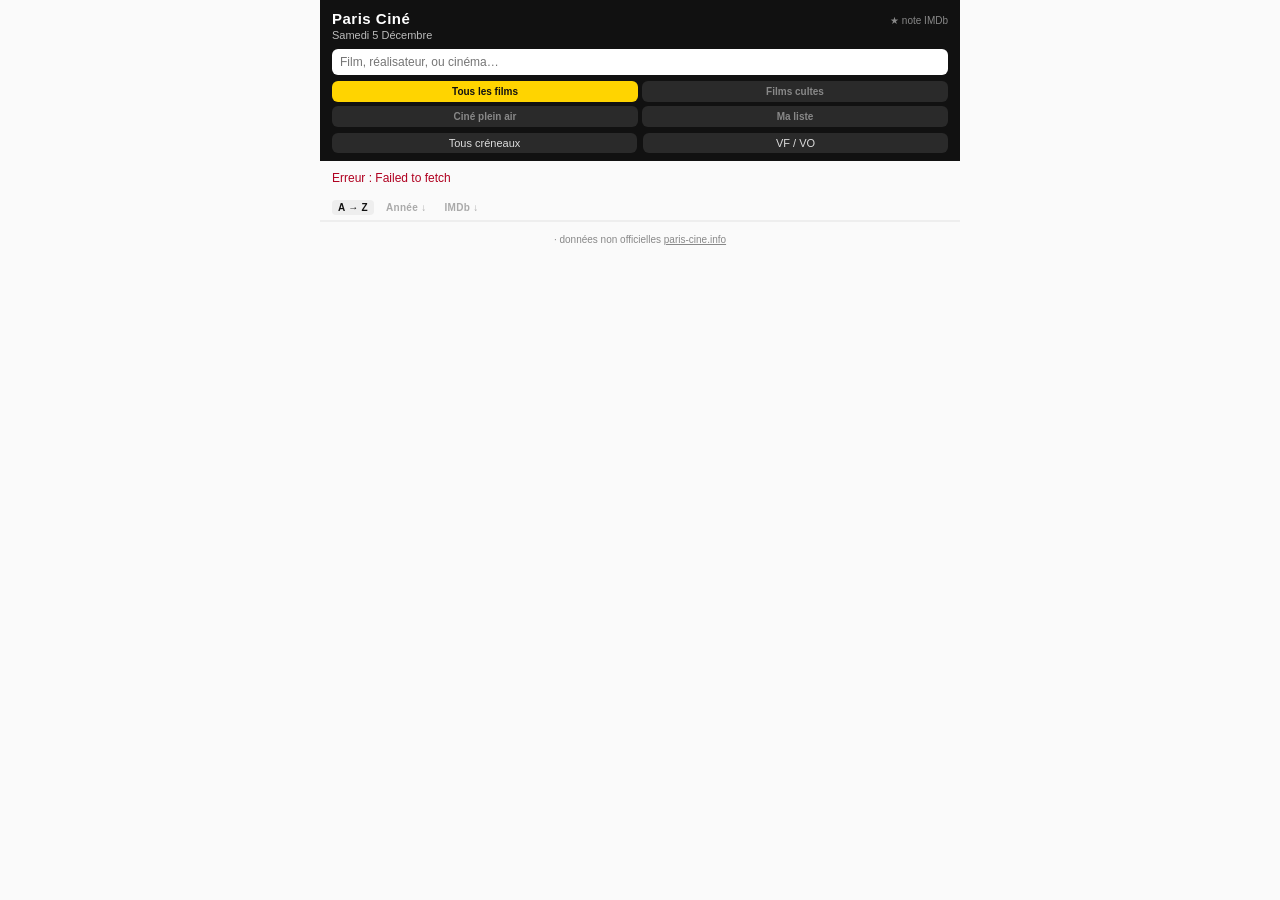
<file: website/index.html>
<!doctype html>
<html lang="fr">
<head>
<meta charset="utf-8">
<meta name="viewport" content="width=device-width, initial-scale=1">
<title>Paris Ciné Aujourd'hui</title>
<link rel="icon" href="../icon48.png">
<link rel="stylesheet" href="style.css">
</head>
<body>
  <header>
    <div id="header-top">
      <h1>Paris Ciné</h1>
      <span id="imdb-legend">★ note IMDb</span>
    </div>
    <div id="date-label"></div>
    <input id="search" type="search" placeholder="Film, réalisateur, ou cinéma…" autocomplete="off">
    <div id="filters">
      <div id="tabs">
        <button class="tab active" data-tab="all">Tous les films</button>
        <button class="tab" data-tab="cultes">Films cultes</button>
        <button class="tab" data-tab="villette">Ciné plein air</button>
        <button class="tab" data-tab="watchlist">Ma liste</button>
      </div>
      <div id="showtime-filters">
        <select id="time-filter">
          <option value="all">Tous créneaux</option>
          <option value="morning">Matin (avant 12h)</option>
          <option value="afternoon">Après-midi (12h–18h)</option>
          <option value="evening">Soir (après 18h)</option>
        </select>
        <select id="version-filter">
          <option value="all">VF / VO</option>
          <option value="vo">VO</option>
          <option value="vf">VF</option>
        </select>
      </div>
    </div>
  </header>
  <div id="status"></div>
  <div id="sort-bar">
    <button class="sort-btn active" data-sort="alpha">A → Z</button>
    <button class="sort-btn" data-sort="year">Année ↓</button>
    <button class="sort-btn" data-sort="imdb">IMDb ↓</button>
  </div>
  <ul id="movie-list"></ul>
  <div id="villette-list"></div>
  <div id="watchlist-list"></div>
  <footer>
    <span id="count-label"></span>
    · <span id="footer-source">données non officielles <a href="https://www.paris-cine.info" target="_blank" rel="noopener">paris-cine.info</a></span>
  </footer>
  <script src="app.js"></script>
</body>
</html>
</file>
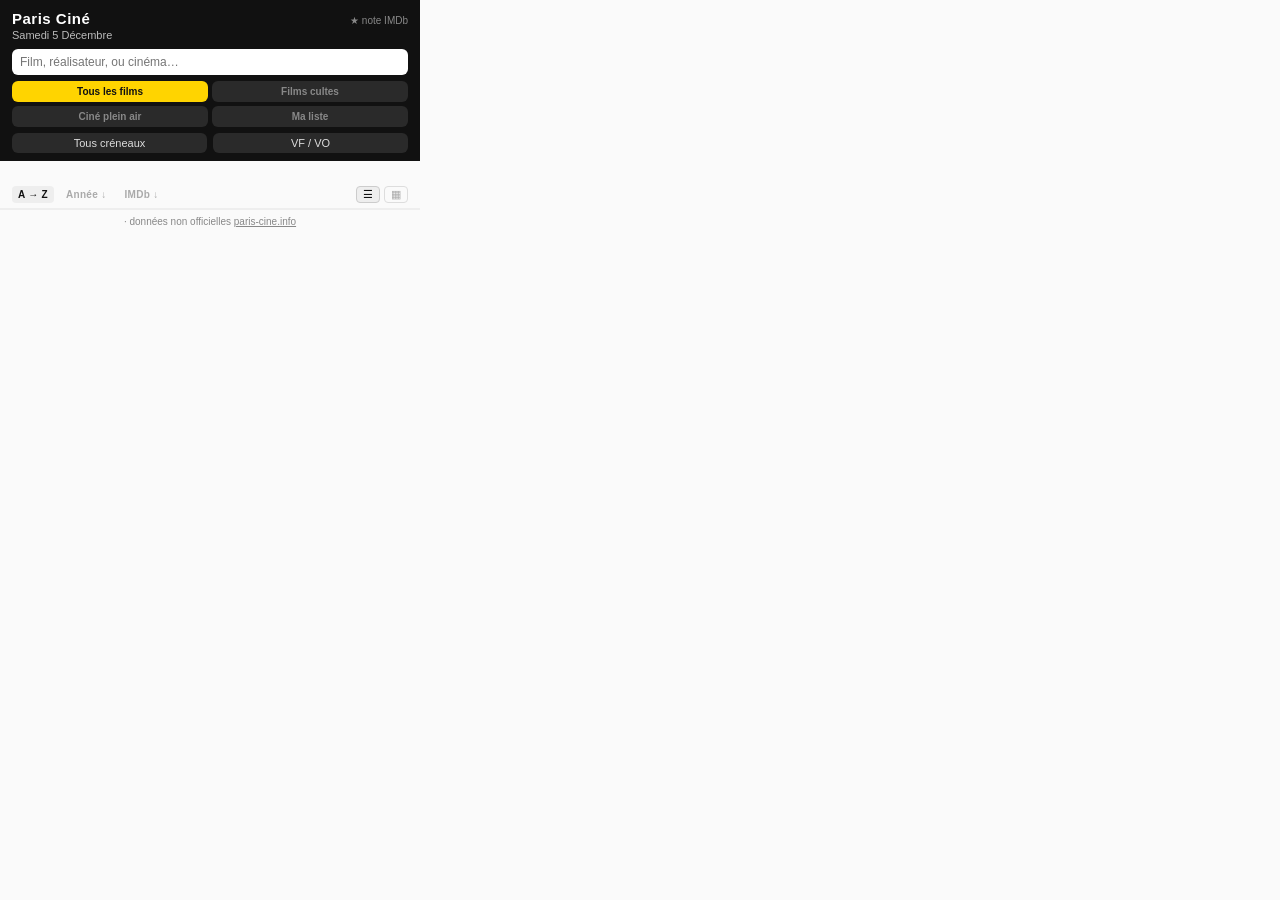
<file: popup.html>
<!doctype html>
<html lang="fr">
<head>
<meta charset="utf-8">
<title>Paris Ciné Aujourd'hui</title>
<link rel="stylesheet" href="popup.css">
</head>
<body>
  <header>
    <div id="header-top">
      <h1 id="brand-title" title="Retour en haut">Paris Ciné</h1>
      <span id="imdb-legend">★ note IMDb</span>
    </div>
    <div id="date-label"></div>
    <input id="search" type="search" placeholder="Film, réalisateur, ou cinéma…" autocomplete="off">
    <div id="filters">
      <div id="tabs">
        <button class="tab active" data-tab="all">Tous les films</button>
        <button class="tab" data-tab="cultes">Films cultes</button>
        <button class="tab" data-tab="villette">Ciné plein air</button>
        <button class="tab" data-tab="watchlist">Ma liste</button>
      </div>
      <div id="showtime-filters">
        <select id="time-filter">
          <option value="all">Tous créneaux</option>
          <option value="morning">Matin (avant 12h)</option>
          <option value="afternoon">Après-midi (12h–18h)</option>
          <option value="evening">Soir (après 18h)</option>
        </select>
        <select id="version-filter">
          <option value="all">VF / VO</option>
          <option value="vo">VO</option>
          <option value="vf">VF</option>
        </select>
      </div>
    </div>
  </header>
  <div id="status"></div>
  <div id="sort-bar">
    <button class="sort-btn active" data-sort="alpha">A → Z</button>
    <button class="sort-btn" data-sort="year">Année ↓</button>
    <button class="sort-btn" data-sort="imdb">IMDb ↓</button>
    <div id="view-toggle">
      <button class="view-btn active" data-view="list" title="Vue liste">☰</button>
      <button class="view-btn" data-view="grid" title="Vue grille">▦</button>
    </div>
  </div>
  <ul id="movie-list"></ul>
  <div id="villette-list"></div>
  <div id="watchlist-list"></div>
  <footer>
    <span id="count-label"></span>
    · <span id="footer-source">données non officielles <a href="https://www.paris-cine.info" target="_blank" rel="noopener">paris-cine.info</a></span>
  </footer>
  <button id="back-to-top" title="Retour en haut" aria-label="Retour en haut">↑</button>
  <script src="popup.js"></script>
</body>
</html>
</file>
<file: website/style.css>
* { box-sizing: border-box; }

body {
  margin: 0 auto;
  max-width: 640px;
  font-family: -apple-system, "Segoe UI", Roboto, Arial, sans-serif;
  font-size: 13px;
  color: #1a1a1a;
  background: #fafafa;
}

header {
  padding: 10px 12px 8px;
  background: #111;
  color: #fff;
  position: sticky;
  top: 0;
  z-index: 1;
}

#header-top {
  display: flex;
  align-items: baseline;
  justify-content: space-between;
}

header h1 {
  margin: 0;
  font-size: 15px;
  letter-spacing: 0.5px;
}

#imdb-legend {
  font-size: 10px;
  color: #888;
}

#date-label {
  font-size: 11px;
  color: #bbb;
  margin: 2px 0 8px;
  text-transform: capitalize;
}

#search {
  width: 100%;
  padding: 6px 8px;
  border: none;
  border-radius: 6px;
  font-size: 12px;
}

#filters {
  display: flex;
  flex-direction: column;
  gap: 6px;
  margin-top: 6px;
}

#tabs {
  display: flex;
  flex-wrap: wrap;
  gap: 4px;
}

.tab {
  flex: 1 0 calc(50% - 2px);
  padding: 5px 4px;
  border: none;
  border-radius: 6px;
  font-size: 10px;
  font-weight: 600;
  cursor: pointer;
  background: #2a2a2a;
  color: #888;
  transition: background 0.15s, color 0.15s;
  white-space: nowrap;
  overflow: hidden;
  text-overflow: ellipsis;
}

.tab.active {
  background: #ffd400;
  color: #111;
}

#showtime-filters {
  display: flex;
  gap: 6px;
}

#time-filter,
#version-filter {
  flex: 1;
  padding: 4px 6px;
  border: none;
  border-radius: 6px;
  font-size: 11px;
  background: #2a2a2a;
  color: #ddd;
  cursor: pointer;
  appearance: none;
  -webkit-appearance: none;
  text-align: center;
}

#status {
  padding: 10px 12px;
  font-size: 12px;
  color: #555;
}

#sort-bar {
  display: flex;
  gap: 6px;
  padding: 5px 12px;
  border-bottom: 1px solid #eee;
  background: #fafafa;
  position: sticky;
  top: var(--header-height, 130px);
  z-index: 1;
}

.sort-btn {
  background: none;
  border: none;
  cursor: pointer;
  font-size: 10px;
  color: #aaa;
  padding: 2px 6px;
  border-radius: 4px;
  font-weight: 600;
  letter-spacing: 0.3px;
  transition: color 0.15s, background 0.15s;
}

.sort-btn:hover {
  color: #555;
}

.sort-btn.active {
  color: #111;
  background: #eee;
}

#status.error {
  color: #b00020;
}

#movie-list {
  list-style: none;
  margin: 0;
  padding: 0;
}

.movie {
  display: flex;
  gap: 8px;
  padding: 8px 12px;
  border-bottom: 1px solid #eee;
  cursor: pointer;
}

.movie:hover {
  background: #f0f0f0;
}

.movie.hidden,
.movie.time-hidden {
  display: none;
}

.movie img.poster {
  width: 40px;
  height: 58px;
  object-fit: cover;
  border-radius: 3px;
  background: #ddd;
  flex-shrink: 0;
}

.movie-main {
  flex: 1;
  min-width: 0;
}

.movie-title {
  font-weight: 600;
  line-height: 1.3;
  display: flex;
  align-items: flex-start;
  gap: 4px;
}

.bookmark-btn {
  margin-left: auto;
  background: none;
  border: 1px solid #ccc;
  border-radius: 50%;
  cursor: pointer;
  font-size: 12px;
  line-height: 1;
  color: #888;
  padding: 2px 4px;
  flex-shrink: 0;
  transition: border-color 0.15s, color 0.15s, background 0.15s;
}

.bookmark-btn:hover {
  border-color: #e05;
  color: #e05;
  background: rgba(238, 0, 85, 0.08);
}

.bookmark-btn.bookmarked {
  color: #e05;
  border-color: #e05;
}

.movie-original-title {
  font-style: italic;
  color: #666;
  font-size: 11px;
}

.movie-meta {
  font-size: 11px;
  color: #555;
  margin-top: 2px;
}

.movie-rating {
  display: inline-block;
  margin-left: 6px;
  padding: 1px 5px;
  border-radius: 3px;
  background: #ffd400;
  color: #111;
  font-weight: 600;
  font-size: 10px;
}

.showtime-panel {
  display: none;
  margin-top: 6px;
}

.showtime-panel.open {
  display: block;
}

.day-tabs {
  display: flex;
  flex-wrap: wrap;
  gap: 4px;
  margin-bottom: 5px;
}

.day-tab {
  padding: 2px 8px;
  border: 1px solid #ddd;
  border-radius: 10px;
  background: none;
  font-size: 10px;
  font-weight: 600;
  cursor: pointer;
  color: #777;
  transition: border-color 0.12s, color 0.12s, background 0.12s;
}

.day-tab:hover:not(.active) {
  border-color: #aaa;
  color: #333;
}

.day-tab.active {
  background: #111;
  color: #fff;
  border-color: #111;
}

.showtimes {
  margin: 0;
  padding-left: 0;
  list-style: none;
  font-size: 11px;
}

.showtimes li {
  padding: 3px 0;
  border-top: 1px dashed #ddd;
}

.showtimes a {
  color: #0b5fff;
  text-decoration: none;
}

.showtimes .theatre {
  font-weight: 600;
}

.showtimes .lang-badge {
  font-size: 9px;
  background: #eee;
  border-radius: 3px;
  padding: 0 4px;
  margin-left: 4px;
}

.showtimes .loading,
.showtimes .empty {
  color: #888;
  font-style: italic;
}

#villette-list,
#watchlist-list {
  display: none;
}

.watchlist-entry {
  padding: 10px 12px;
  border-bottom: 1px solid #eee;
}

.watchlist-title {
  font-weight: 600;
  font-size: 13px;
  display: flex;
  align-items: center;
  gap: 6px;
}

.watchlist-remove {
  margin-left: auto;
  background: none;
  border: 1px solid #ccc;
  border-radius: 50%;
  cursor: pointer;
  font-size: 13px;
  color: #888;
  padding: 1px 5px;
  line-height: 1;
  flex-shrink: 0;
  transition: border-color 0.15s, color 0.15s, background 0.15s;
}

.watchlist-remove:hover {
  border-color: #e00;
  color: #e00;
  background: rgba(220, 0, 0, 0.07);
}

.watchlist-original {
  font-style: italic;
  font-size: 11px;
  color: #666;
  margin-top: 1px;
}

.watchlist-meta {
  font-size: 11px;
  color: #555;
  margin-top: 2px;
}

.watchlist-saved {
  font-size: 10px;
  color: #aaa;
  margin-top: 3px;
}

.watchlist-empty {
  padding: 32px 12px;
  text-align: center;
  color: #aaa;
  font-size: 12px;
  font-style: italic;
}

.villette-date {
  padding: 6px 12px 4px;
  font-size: 10px;
  font-weight: 700;
  text-transform: uppercase;
  letter-spacing: 0.5px;
  color: #888;
  background: #f5f5f5;
  border-bottom: 1px solid #eee;
  position: sticky;
  top: var(--header-height, 130px);
}

.villette-date.today {
  color: #0b5fff;
  background: #edf2ff;
}

.villette-date.past {
  color: #bbb;
}

.villette-entry {
  display: flex;
  gap: 8px;
  padding: 8px 12px;
  border-bottom: 1px solid #eee;
}

.villette-entry.past {
  opacity: 0.45;
}

.villette-poster {
  width: 40px;
  height: 58px;
  object-fit: cover;
  border-radius: 3px;
  background: #ddd;
  flex-shrink: 0;
}

.villette-info {
  flex: 1;
  min-width: 0;
  display: flex;
  flex-direction: column;
  gap: 2px;
}

.villette-title {
  font-weight: 600;
  font-size: 13px;
  display: flex;
  align-items: center;
  gap: 6px;
  flex-wrap: wrap;
}

.villette-badge {
  font-size: 9px;
  font-weight: 700;
  background: #ffd400;
  color: #111;
  border-radius: 3px;
  padding: 1px 5px;
  flex-shrink: 0;
}

.villette-title a {
  color: #0b5fff;
  text-decoration: none;
}

.villette-title a:hover {
  text-decoration: underline;
}

.villette-meta {
  font-size: 11px;
  color: #666;
}

footer {
  padding: 12px 12px;
  font-size: 10px;
  color: #888;
  border-top: 1px solid #eee;
  text-align: center;
}

footer a {
  color: #888;
}
</file>
<file: popup.css>
* { box-sizing: border-box; }

body {
  margin: 0;
  width: 420px;
  max-height: 620px;
  overflow: hidden;
  font-family: -apple-system, "Segoe UI", Roboto, Arial, sans-serif;
  font-size: 13px;
  color: #1a1a1a;
  background: #fafafa;
  display: flex;
  flex-direction: column;
  position: relative;
}

header {
  padding: 10px 12px 8px;
  background: #111;
  color: #fff;
  position: sticky;
  top: 0;
  z-index: 1;
}

#header-top {
  display: flex;
  align-items: baseline;
  justify-content: space-between;
}

header h1 {
  margin: 0;
  font-size: 15px;
  letter-spacing: 0.5px;
  cursor: pointer;
}

#imdb-legend {
  font-size: 10px;
  color: #888;
}

#date-label {
  font-size: 11px;
  color: #bbb;
  margin: 2px 0 8px;
  text-transform: capitalize;
}

#search {
  width: 100%;
  padding: 6px 8px;
  border: none;
  border-radius: 6px;
  font-size: 12px;
}

#filters {
  display: flex;
  flex-direction: column;
  gap: 6px;
  margin-top: 6px;
}

#tabs {
  display: flex;
  flex-wrap: wrap;
  gap: 4px;
}

.tab {
  flex: 1 0 calc(50% - 2px);
  padding: 5px 4px;
  border: none;
  border-radius: 6px;
  font-size: 10px;
  font-weight: 600;
  cursor: pointer;
  background: #2a2a2a;
  color: #888;
  transition: background 0.15s, color 0.15s;
  white-space: nowrap;
  overflow: hidden;
  text-overflow: ellipsis;
}

.tab.active {
  background: #ffd400;
  color: #111;
}

#showtime-filters {
  display: flex;
  gap: 6px;
}

#time-filter,
#version-filter {
  flex: 1;
  padding: 4px 6px;
  border: none;
  border-radius: 6px;
  font-size: 11px;
  background: #2a2a2a;
  color: #ddd;
  cursor: pointer;
  appearance: none;
  -webkit-appearance: none;
  text-align: center;
}

#status {
  padding: 10px 12px;
  font-size: 12px;
  color: #555;
}

#sort-bar {
  display: flex;
  gap: 6px;
  padding: 5px 12px;
  border-bottom: 1px solid #eee;
  background: #fafafa;
}

.sort-btn {
  background: none;
  border: none;
  cursor: pointer;
  font-size: 10px;
  color: #aaa;
  padding: 2px 6px;
  border-radius: 4px;
  font-weight: 600;
  letter-spacing: 0.3px;
  transition: color 0.15s, background 0.15s;
}

.sort-btn:hover {
  color: #555;
}

.sort-btn.active {
  color: #111;
  background: #eee;
}

#status.error {
  color: #b00020;
}

#movie-list {
  list-style: none;
  margin: 0;
  padding: 0;
  overflow-y: auto;
  flex: 1;
  min-height: 0;
}

.movie {
  display: flex;
  gap: 8px;
  padding: 8px 12px;
  border-bottom: 1px solid #eee;
}

.movie:hover {
  background: #f0f0f0;
}

.movie.hidden,
.movie.time-hidden {
  display: none;
}

.movie img.poster {
  width: 40px;
  height: 58px;
  object-fit: cover;
  border-radius: 3px;
  background: #ddd;
  flex-shrink: 0;
}

.poster-loading {
  background: linear-gradient(90deg, #e2e2e2 25%, #f0f0f0 37%, #e2e2e2 63%);
  background-size: 400% 100%;
  animation: poster-shimmer 1.4s ease infinite;
}

@keyframes poster-shimmer {
  0%   { background-position: 100% 50%; }
  100% { background-position: 0 50%; }
}

.movie-main {
  flex: 1;
  min-width: 0;
}

.movie-title {
  font-weight: 600;
  line-height: 1.3;
  display: flex;
  align-items: flex-start;
  gap: 4px;
}

.bookmark-btn {
  margin-left: auto;
  background: none;
  border: 1px solid #ccc;
  border-radius: 50%;
  cursor: pointer;
  font-size: 12px;
  line-height: 1;
  color: #888;
  padding: 2px 4px;
  flex-shrink: 0;
  transition: border-color 0.15s, color 0.15s, background 0.15s;
}

.bookmark-btn:hover {
  border-color: #e05;
  color: #e05;
  background: rgba(238, 0, 85, 0.08);
}

.bookmark-btn.bookmarked {
  color: #e05;
  border-color: #e05;
}

.movie-original-title {
  font-style: italic;
  color: #666;
  font-size: 11px;
}

.movie-meta {
  font-size: 11px;
  color: #555;
  margin-top: 2px;
}

.movie-rating {
  display: inline-block;
  margin-left: 6px;
  padding: 1px 5px;
  border-radius: 3px;
  background: #ffd400;
  color: #111;
  font-weight: 600;
  font-size: 10px;
}

.showtime-panel {
  display: none;
  margin-top: 6px;
}

.showtime-panel.open {
  display: block;
}

.day-tabs {
  display: flex;
  flex-wrap: wrap;
  gap: 4px;
  margin-bottom: 5px;
}

.day-tab {
  padding: 2px 8px;
  border: 1px solid #ddd;
  border-radius: 10px;
  background: none;
  font-size: 10px;
  font-weight: 600;
  cursor: pointer;
  color: #777;
  transition: border-color 0.12s, color 0.12s, background 0.12s;
}

.day-tab:hover:not(.active) {
  border-color: #aaa;
  color: #333;
}

.day-tab.active {
  background: #111;
  color: #fff;
  border-color: #111;
}

.showtimes {
  margin: 0;
  padding-left: 0;
  list-style: none;
  font-size: 11px;
}

.showtimes li {
  padding: 3px 0;
  border-top: 1px dashed #ddd;
}

.showtimes a {
  color: #0b5fff;
  text-decoration: none;
}

.showtimes .theatre {
  font-weight: 600;
}

.showtimes .lang-badge {
  font-size: 9px;
  background: #eee;
  border-radius: 3px;
  padding: 0 4px;
  margin-left: 4px;
}

.showtimes .loading,
.showtimes .empty {
  color: #888;
  font-style: italic;
}

#villette-list,
#watchlist-list {
  display: none;
  overflow-y: auto;
  flex: 1;
  min-height: 0;
}

.watchlist-entry {
  display: flex;
  gap: 8px;
  padding: 10px 12px;
  border-bottom: 1px solid #eee;
}

.watchlist-entry img.poster {
  width: 40px;
  height: 58px;
  object-fit: cover;
  border-radius: 3px;
  background: #ddd;
  flex-shrink: 0;
}

.watchlist-main {
  flex: 1;
  min-width: 0;
}

.watchlist-title {
  font-weight: 600;
  font-size: 13px;
  display: flex;
  align-items: center;
  gap: 6px;
}

.watchlist-remove {
  margin-left: auto;
  background: none;
  border: 1px solid #ccc;
  border-radius: 50%;
  cursor: pointer;
  font-size: 13px;
  color: #888;
  padding: 1px 5px;
  line-height: 1;
  flex-shrink: 0;
  transition: border-color 0.15s, color 0.15s, background 0.15s;
}

.watchlist-remove:hover {
  border-color: #e00;
  color: #e00;
  background: rgba(220, 0, 0, 0.07);
}

.watchlist-original {
  font-style: italic;
  font-size: 11px;
  color: #666;
  margin-top: 1px;
}

.watchlist-meta {
  font-size: 11px;
  color: #555;
  margin-top: 2px;
}

.watchlist-saved {
  font-size: 10px;
  color: #aaa;
  margin-top: 3px;
}

.watchlist-empty {
  padding: 32px 12px;
  text-align: center;
  color: #aaa;
  font-size: 12px;
  font-style: italic;
}

.villette-date {
  padding: 6px 12px 4px;
  font-size: 10px;
  font-weight: 700;
  text-transform: uppercase;
  letter-spacing: 0.5px;
  color: #888;
  background: #f5f5f5;
  border-bottom: 1px solid #eee;
  position: sticky;
  top: 0;
}

.villette-date.today {
  color: #0b5fff;
  background: #edf2ff;
}

.villette-date.past {
  color: #bbb;
}

.villette-entry {
  display: flex;
  gap: 8px;
  padding: 8px 12px;
  border-bottom: 1px solid #eee;
}

.villette-entry.past {
  opacity: 0.45;
}

.villette-poster {
  width: 40px;
  height: 58px;
  object-fit: cover;
  border-radius: 3px;
  background: #ddd;
  flex-shrink: 0;
}

.villette-info {
  flex: 1;
  min-width: 0;
  display: flex;
  flex-direction: column;
  gap: 2px;
}

.villette-title {
  font-weight: 600;
  font-size: 13px;
  display: flex;
  align-items: center;
  gap: 6px;
  flex-wrap: wrap;
}

.villette-badge {
  font-size: 9px;
  font-weight: 700;
  background: #ffd400;
  color: #111;
  border-radius: 3px;
  padding: 1px 5px;
  flex-shrink: 0;
}

.villette-title a {
  color: #0b5fff;
  text-decoration: none;
}

.villette-title a:hover {
  text-decoration: underline;
}

.villette-meta {
  font-size: 11px;
  color: #666;
}

#movie-list.grid-view,
#watchlist-list.grid-view {
  display: grid;
  grid-template-columns: repeat(auto-fill, minmax(78px, 1fr));
  gap: 8px;
  padding: 10px;
}

#movie-list.grid-view .movie,
#watchlist-list.grid-view .watchlist-entry {
  position: relative;
  display: block;
  padding: 0;
  border-bottom: none;
  aspect-ratio: 2 / 3;
  border-radius: 6px;
  overflow: hidden;
}

#movie-list.grid-view .movie:hover,
#watchlist-list.grid-view .watchlist-entry:hover {
  background: none;
}

#movie-list.grid-view .movie.hidden,
#movie-list.grid-view .movie.time-hidden {
  display: none;
}

#movie-list.grid-view .movie img.poster,
#watchlist-list.grid-view .watchlist-entry img.poster {
  width: 100%;
  height: 100%;
  border-radius: 6px;
}

#movie-list.grid-view .movie-main,
#watchlist-list.grid-view .watchlist-main {
  position: absolute;
  inset: 0;
  display: flex;
  flex-direction: column;
  justify-content: flex-end;
  padding: 6px;
  background: linear-gradient(to top, rgba(0, 0, 0, 0.9) 0%, rgba(0, 0, 0, 0.6) 55%, transparent 100%);
  color: #fff;
  opacity: 0;
  overflow-y: auto;
  transition: opacity 0.15s;
}

#movie-list.grid-view .movie:hover .movie-main,
#watchlist-list.grid-view .watchlist-entry:hover .watchlist-main {
  opacity: 1;
}

#movie-list.grid-view .movie-title,
#movie-list.grid-view .movie-original-title,
#movie-list.grid-view .movie-meta,
#watchlist-list.grid-view .watchlist-title,
#watchlist-list.grid-view .watchlist-original,
#watchlist-list.grid-view .watchlist-meta,
#watchlist-list.grid-view .watchlist-saved {
  color: #fff;
  font-size: 10px;
}

#movie-list.grid-view .showtime-panel,
#watchlist-list.grid-view .showtime-panel {
  font-size: 10px;
}

#movie-list.grid-view .day-tab,
#watchlist-list.grid-view .day-tab {
  color: #ddd;
  border-color: rgba(255, 255, 255, 0.35);
}

#movie-list.grid-view .showtimes a,
#watchlist-list.grid-view .showtimes a {
  color: #8fc0ff;
}

footer {
  padding: 6px 12px;
  font-size: 10px;
  color: #888;
  border-top: 1px solid #eee;
  text-align: center;
}

footer a {
  color: #888;
}

#back-to-top {
  position: fixed;
  right: 14px;
  bottom: 14px;
  width: 34px;
  height: 34px;
  border-radius: 50%;
  border: none;
  background: #ffd400;
  color: #111;
  font-size: 16px;
  font-weight: 700;
  line-height: 1;
  cursor: pointer;
  box-shadow: 0 2px 8px rgba(0, 0, 0, 0.3);
  display: none;
  align-items: center;
  justify-content: center;
  z-index: 5;
  opacity: 0.92;
  transition: opacity 0.15s, transform 0.15s;
}

#back-to-top:hover {
  opacity: 1;
  transform: translateY(-1px);
}

#back-to-top.visible {
  display: flex;
}

#view-toggle {
  display: flex;
  gap: 4px;
  margin-left: auto;
}

.view-btn {
  background: none;
  border: 1px solid #ddd;
  border-radius: 4px;
  cursor: pointer;
  font-size: 11px;
  color: #aaa;
  padding: 1px 6px;
  transition: color 0.15s, border-color 0.15s, background 0.15s;
}

.view-btn:hover {
  color: #555;
  border-color: #bbb;
}

.view-btn.active {
  color: #111;
  background: #eee;
  border-color: #ccc;
}
</file>
